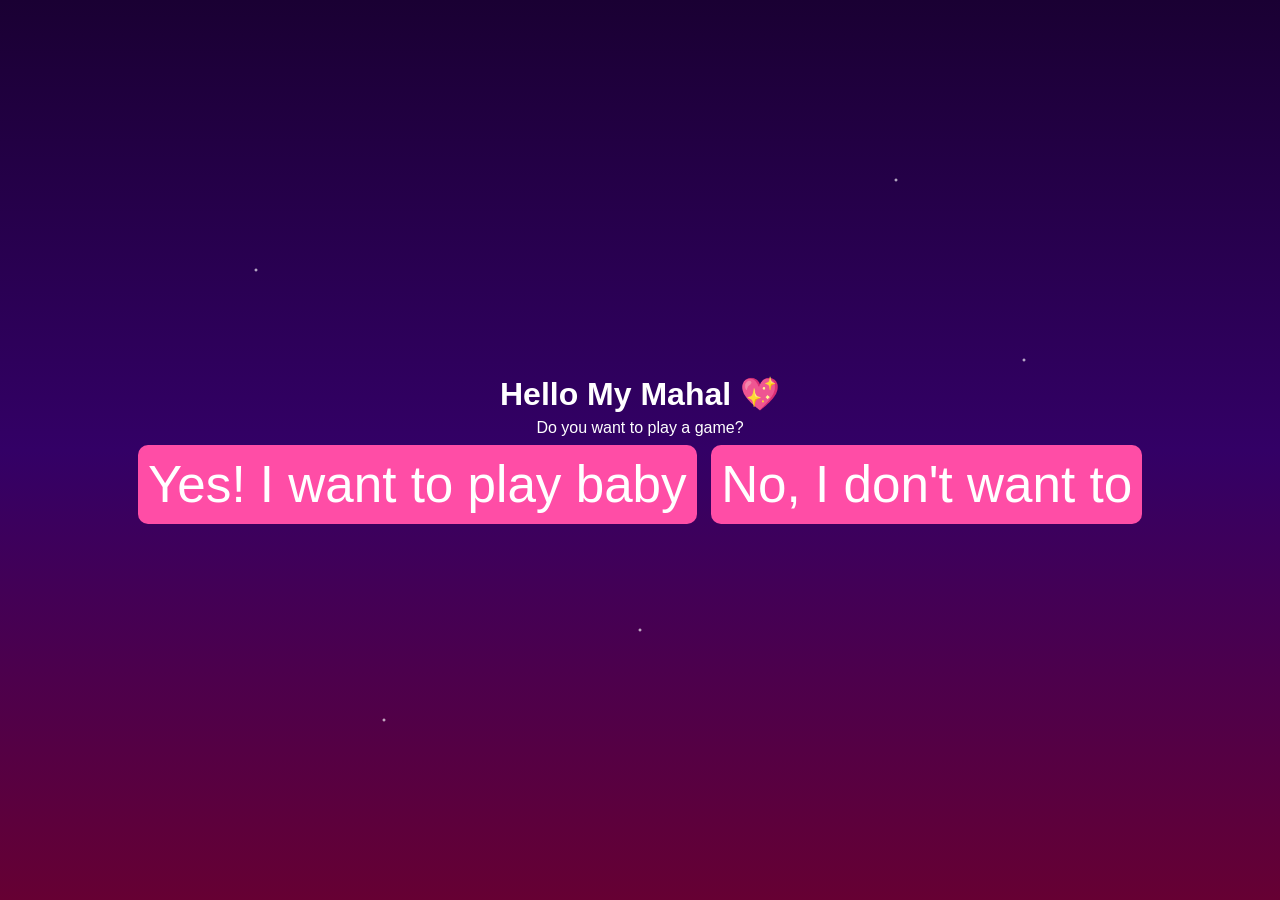
<file: index.html>
<!DOCTYPE html>
<html lang="en">
<head>
<meta charset="UTF-8">
<meta name="viewport" content="width=device-width, initial-scale=1.0">
<title>For My Tofu</title>
<link rel="stylesheet" href="style.css">
</head>

<body>

<audio id="bgMusic" loop>
  <source src="music.mp3" type="audio/mpeg">
</audio>

<!-- INTRO SCREEN -->
<div id="intro" class="screen active">
  <h1>Hello My Mahal 💖</h1>
  <p>Do you want to play a game?</p>
  <div class="buttons">
    <button id="yesBtn" type="button">Yes! I want to play baby</button>
    <button id="noBtn" type="button">No, I don't want to</button>
  </div>
</div>

<!-- MAZE SCREEN -->
<div id="mazeScreen" class="screen">
  <h2>Find Me My Baby 💗</h2>
  <canvas id="mazeCanvas"></canvas>
  <div class="controls">
    <button onclick="movePlayer(0,-1)">⬆</button><br>
    <button onclick="movePlayer(-1,0)">⬅</button>
    <button onclick="movePlayer(1,0)">➡</button>
    <button onclick="movePlayer(0,1)">⬇</button>
  </div>
</div>

<!-- HUG SCREEN -->
<div id="hugScreen" class="screen">
  <div class="hug">
    <span class="girl">👩</span>
    <span class="heart">💖</span>
    <span class="boy">👨</span>
  </div>
  <p class="hugText">You found me, my mahal...</p>
</div>

<!-- MESSAGE SCREEN -->
<div id="messageScreen" class="screen">
  <h2>For My Mahal tofu💌</h2>
  <p id="loveMessage"></p>
</div>

<script src="script.js"></script>
</body>
</html>
</file>
<file: style.css>
/* BODY + STAR SKY */
body{
  margin:0;
  font-family:Arial,sans-serif;
  color:white;
  text-align:center;
  overflow:hidden;
  background: linear-gradient(180deg,#1a0033,#330066,#660033);
  height:100vh;
}

body::before{
  content:"";
  position:fixed;
  top:0;
  left:0;
  width:100%;
  height:100%;
  background:
    radial-gradient(2px 2px at 20% 30%, white, transparent),
    radial-gradient(2px 2px at 80% 40%, white, transparent),
    radial-gradient(2px 2px at 50% 70%, white, transparent),
    radial-gradient(2px 2px at 30% 80%, white, transparent),
    radial-gradient(2px 2px at 70% 20%, white, transparent);
  animation:twinkle 5s infinite alternate;
  z-index:-1;
}

@keyframes twinkle{
  0%{opacity:.4}
  100%{opacity:.9}
}

/* SCREENS */
.screen{
  position:absolute;
  width:100%;
  height:100%;
  display:flex;
  flex-direction:column;
  justify-content:center;
  align-items:center;
  opacity:0;
  transform:scale(.9);
  transition:all .7s;
  pointer-events:none;
  padding:5px;
  box-sizing:border-box;
}

.screen.active{
  opacity:1;
  transform:scale(1);
  pointer-events:auto;
}

/* BUTTONS */
button{
  padding:10px;
  font-size:4vw;
  border:none;
  border-radius:10px;
  margin:5px;
  background:#ff4da6;
  color:white;
  cursor:pointer;
  min-width:25vw;
  max-width:80vw;
}

button:hover{
  background:#ff1a8c;
}

/* MAZE */
#mazeCanvas{
  background:#fff;
  border:6px solid pink;
  border-radius:10px;
  margin-top:10px;
  width:90vw;
  max-width:400px;
  height:auto;
  aspect-ratio:1/1;
}

/* Controls */
.controls button{
  font-size:5vw;
  padding:2vw;
  margin:1vw;
}

/* HUG ANIMATION */
.hug{
  font-size:12vw;
  display:flex;
  align-items:center;
  gap:3vw;
  animation:hugMove 2s forwards;
}

.heart{
  animation:heartBeat 1s infinite;
}

@keyframes hugMove{
  0%{transform:scale(.5);opacity:0;}
  100%{transform:scale(1.2);opacity:1;}
}

@keyframes heartBeat{
  0%{transform:scale(1)}
  50%{transform:scale(1.3)}
  100%{transform:scale(1)}
}

/* LOVE MESSAGE BOX */
#messageScreen{
  display:flex;
  justify-content:center;
  align-items:center;
  flex-direction:column;
  width:100%;
  height:100%;
  background:linear-gradient(180deg,#330066,#660033);
  color:#fff;
  padding:5px;
  box-sizing:border-box;
}

#loveMessage{
  background: rgba(255, 77, 166, 0.25);
  border-radius: 20px;
  padding:5vw;
  width:90%;
  max-width:600px;
  font-size:4vw;
  line-height:1.6;
  box-shadow: 0 8px 20px rgba(255,77,166,0.5);
  backdrop-filter: blur(5px);
  text-align:left;
  overflow:hidden;
  animation:fadeIn 1s ease forwards;
}

/* FLOATING HEARTS */
.heartFloat{
  position:absolute;
  font-size:5vw;
  animation:float 6s linear infinite;
}

@keyframes float{
  0%{transform:translateY(0)}
  100%{transform:translateY(-100vh)}
}

/* MAZE WALL GLOW */
.wall{
  background:#ff66b2;
  box-shadow:0 0 10px #ff66b2;
}

/* RESPONSIVE TEXT */
h1,h2,p{
  margin:3px;
}

/* MEDIA QUERIES FOR EXTRA TINY SCREENS */
@media (max-width:360px){
  button{font-size:12px; min-width:35vw; padding:6px;}
  .hug{font-size:50px; gap:10px;}
  #loveMessage{font-size:12px; padding:12px;}
}
</file>
